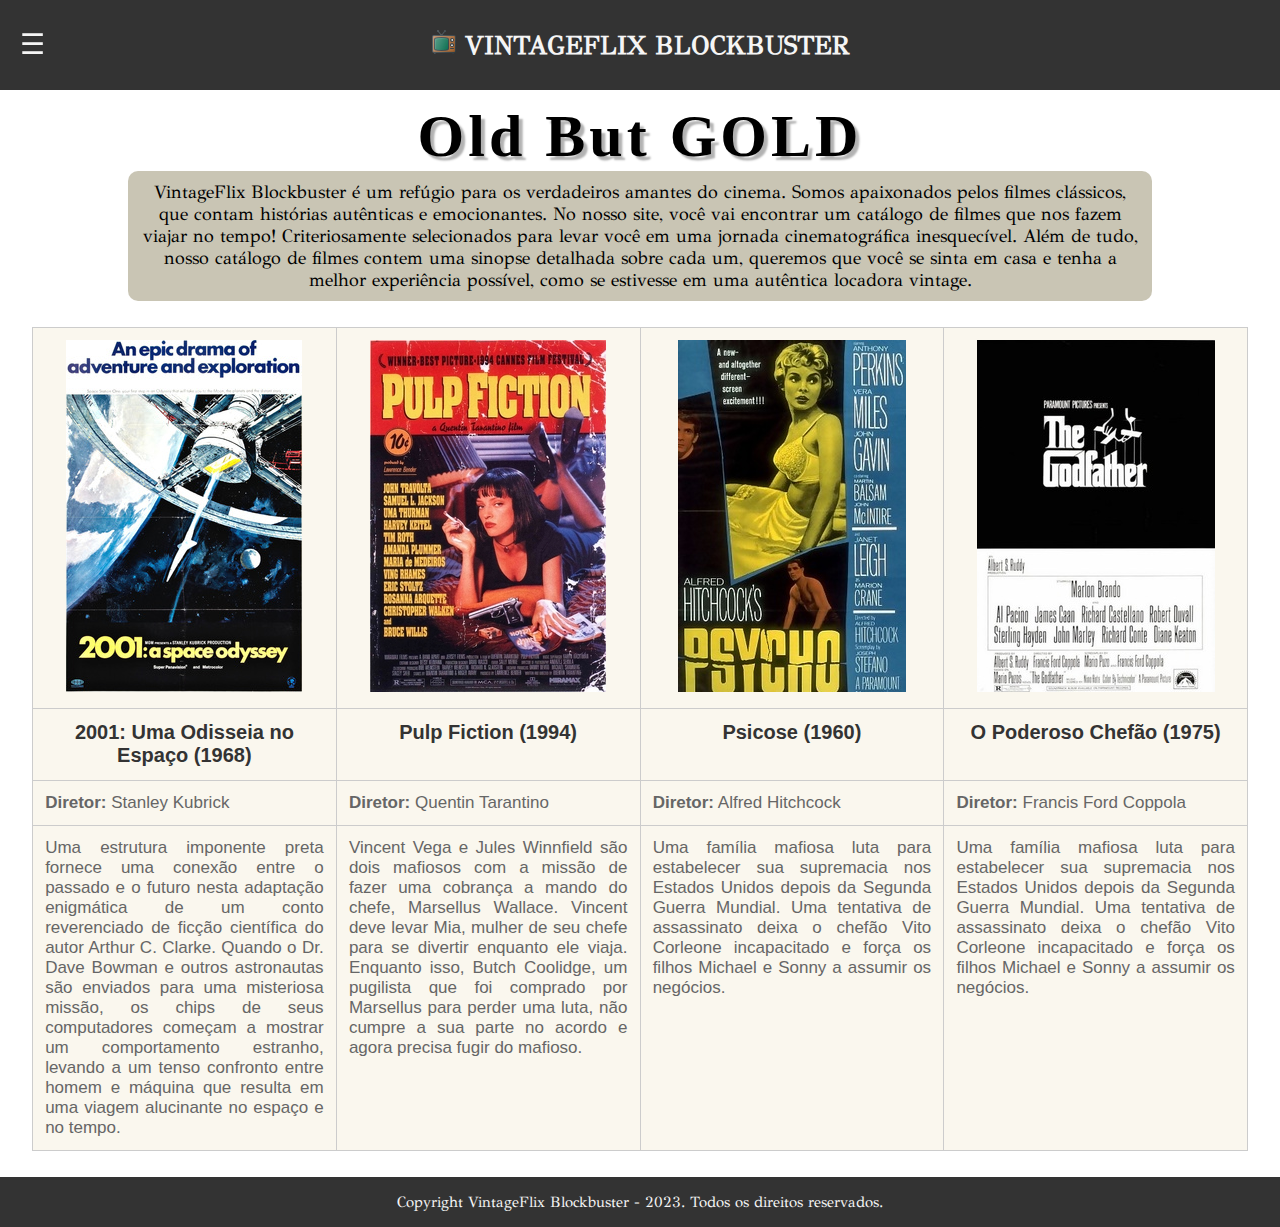
<file: index.html>
<!DOCTYPE html>
<html lang="pt-br">

<head>
    <meta charset="UTF-8">
    <meta name="viewport" content="width=device-width, initial-scale=1.0, maximum-scale=5.0">
    <meta name="keywords" content="VintageFlix Blockbuster, filmes antigos, clássicos do cinema, filmes cult">
    <meta name="description" content="Nosso site possui uma seleção de clássicos do cinema. Com uma interface intuitiva e 
    fácil de usar, você pode descobrir novos títulos, ler sinopses e ver screenshots de interesse dos filmes.">
    <meta name="author" content="Julia Mourão">
    <title>Home - VintageFlix Blockbuster</title>
    <link rel="shortcut icon" type="image/png" href="img/icone-tv.png">
    <link rel="stylesheet" type="text/css" href="style.css">
</head>

<body>
    <header>
        <div class="container-cabecalho">
            <h1>
                <img src="img/icone-tv.png" alt="Imagem de uma TV"> VINTAGEFLIX BLOCKBUSTER
            </h1>

            <label for="menu-toggle" id="menu-icon">&#9776;</label>
            <input type="checkbox" id="menu-toggle">
            <nav id="menu-navegacao">
                <ul>
                    <li class="item-menu"><a href="index.html">Início</a></li>
                    <li class="item-menu"><a href="sobre.html">Sobre o projeto</a></li>
                    <li class="item-menu"><a href="contato.html">Entre em contato</a></li>
                    <li class="item-menu"><a href="galeria.html">Galeria de imagens</a></li>
                </ul>
            </nav>
        </div>
    </header>

    <section class="introducao-site">
        <header>
            <h1 id="titulo-introducao">Old But GOLD</h1>
        </header>
        <p class="texto">
            VintageFlix Blockbuster é um refúgio para os verdadeiros amantes do cinema.
            Somos apaixonados pelos filmes clássicos, que contam histórias autênticas e emocionantes.
            No nosso site, você vai encontrar um catálogo de filmes que nos fazem viajar no tempo!
            Criteriosamente selecionados para levar você em uma jornada cinematográfica inesquecível.
            Além de tudo, nosso catálogo de filmes contem uma sinopse detalhada sobre cada um, queremos que
            você se sinta em casa e tenha a melhor experiência possível, como se estivesse em uma autêntica locadora
            vintage.
        </p>
    </section>

    <table class="container-catalogo">
        <tr>
            <td class="coluna-catalogo">
                <img class="imagem-banner" src="img/2001.jpg" alt="banner do filme 2001: Uma Odisseia no Espaço">
            </td>
            <td class="coluna-catalogo">
                <img class="imagem-banner" src="img/pulp.jpg" alt="banner do filme Pulp Fiction">
            </td>
            <td class="coluna-catalogo">
                <img class="imagem-banner" src="img/psycho.jpg" alt="banner do filme Psicose">
            </td>
            <td class="coluna-catalogo">
                <img class="imagem-banner" src="img/godfather.jpg" alt="banner do filme O Poderoso Chefão">
            </td>
        </tr>
        <tr>
            <td class="coluna-catalogo">
                <h2 class="titulo-filme">2001: Uma Odisseia no Espaço (1968)</h2>
            </td>
            <td class="coluna-catalogo">
                <h2 class="titulo-filme">Pulp Fiction (1994)</h2>
            </td>
            <td class="coluna-catalogo">
                <h2 class="titulo-filme">Psicose (1960)</h2>
            </td>
            <td class="coluna-catalogo">
                <h2 class="titulo-filme">O Poderoso Chefão (1975)</h2>
            </td>
        </tr>
        <tr>
            <td class="coluna-catalogo">
                <p class="informacoes-filme"><b>Diretor:</b> Stanley Kubrick</p>
            </td>
            <td class="coluna-catalogo">
                <p class="informacoes-filme"><b>Diretor:</b> Quentin Tarantino</p>
            </td>
            <td class="coluna-catalogo">
                <p class="informacoes-filme"><b>Diretor:</b> Alfred Hitchcock</p>
            </td>
            <td class="coluna-catalogo">
                <p class="informacoes-filme"><b>Diretor:</b> Francis Ford Coppola</p>
            </td>
        <tr>
            <td class="coluna-catalogo">
                <p class="informacoes-filme">Uma estrutura imponente preta fornece uma conexão entre o passado e o
                    futuro nesta adaptação enigmática de
                    um conto reverenciado de ficção científica do autor Arthur C. Clarke. Quando o Dr. Dave Bowman e
                    outros astronautas
                    são enviados para uma misteriosa missão, os chips de seus computadores começam a mostrar um
                    comportamento estranho,
                    levando a um tenso confronto entre homem e máquina que resulta em uma viagem alucinante no
                    espaço e no tempo.</p>
            </td>
            <td class="coluna-catalogo">
                <p class="informacoes-filme">Vincent Vega e Jules Winnfield são dois mafiosos com a missão de fazer
                    uma cobrança a mando do chefe, Marsellus Wallace.
                    Vincent deve levar Mia, mulher de seu chefe para se divertir enquanto ele viaja. Enquanto isso,
                    Butch Coolidge, um pugilista
                    que foi comprado por Marsellus para perder uma luta, não cumpre a sua parte no acordo e agora
                    precisa fugir do mafioso.</p>
            </td>
            <td class="coluna-catalogo">
                <p class="informacoes-filme">Uma família mafiosa luta para estabelecer sua supremacia nos Estados
                    Unidos depois da Segunda Guerra Mundial. Uma tentativa de
                    assassinato deixa o chefão Vito Corleone incapacitado e força os filhos Michael e Sonny a
                    assumir os negócios.</p>
            </td>
            <td class="coluna-catalogo">
                <p class="informacoes-filme">Uma família mafiosa luta para estabelecer sua supremacia nos Estados
                    Unidos depois da Segunda Guerra Mundial. Uma tentativa de
                    assassinato deixa o chefão Vito Corleone incapacitado e força os filhos Michael e Sonny a
                    assumir os negócios.</p>
            </td>
        </tr>
    </table>

    <footer id="rodape-principal">
        <p>Copyright VintageFlix Blockbuster - 2023. Todos os direitos reservados.</p>
    </footer>

</body>

</html>
</file>
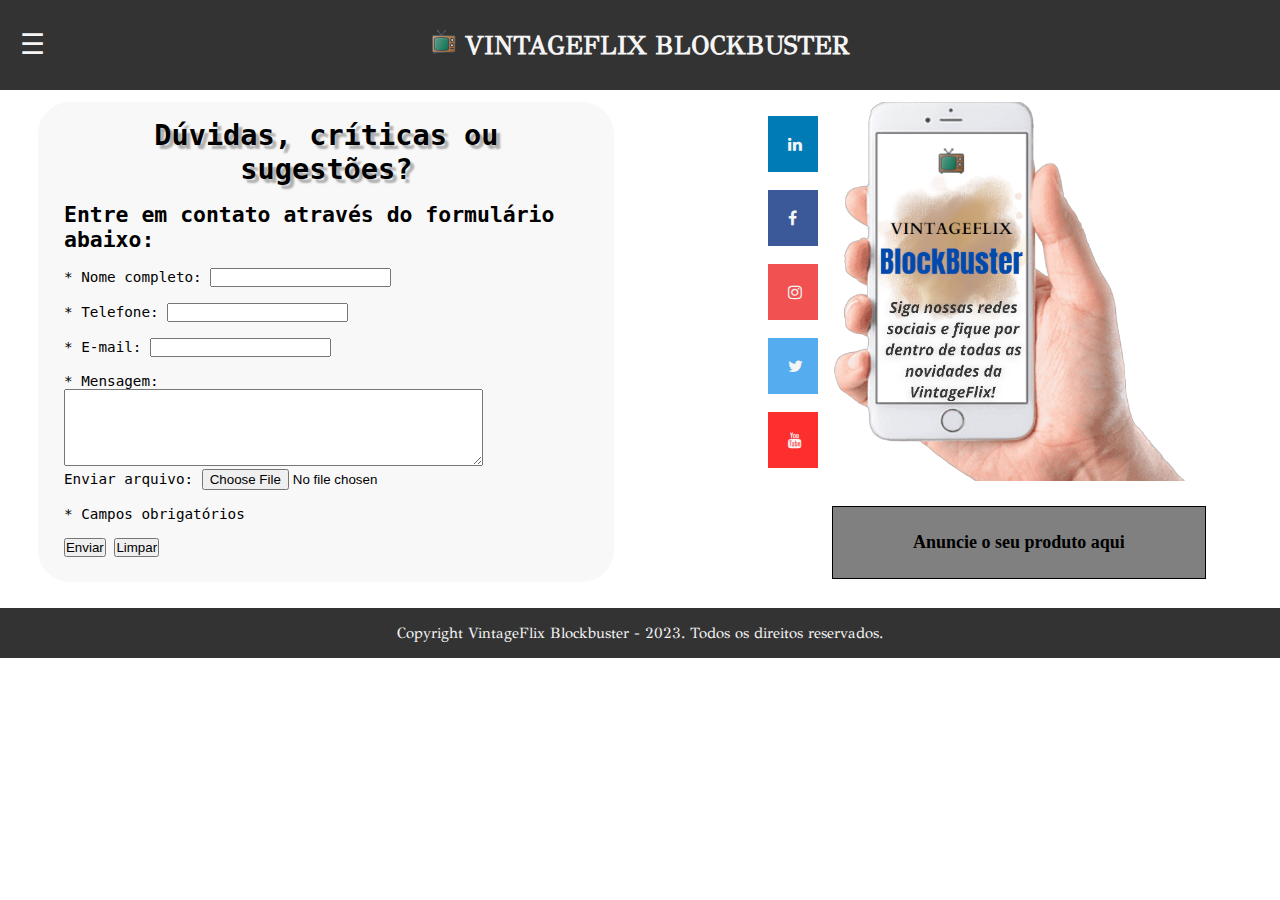
<file: contato.html>
<!DOCTYPE html>
<html lang="pt-br">

<head>
    <meta charset="UTF-8">
    <meta name="viewport" content="width=device-width, initial-scale=1.0, maximum-scale=5.0">
    <meta name="keywords" content="VintageFlix Blockbuster, filmes antigos, clássicos do cinema, filmes cult">
    <meta name="description" content="Nosso site possui uma seleção de clássicos do cinema. Com uma interface intuitiva e 
    fácil de usar, você pode descobrir novos títulos, ler sinopses e ver screenshots de interesse dos filmes.">
    <meta name="author" content="Julia Mourão">
    <title>Entre em contato - VintageFlix Blockbuster</title>
    <link rel="shortcut icon" type="image/png" href="img/icone-tv.png">
    <link rel="stylesheet" type="text/css" href="style.css">
    <link rel="stylesheet" href="https://cdnjs.cloudflare.com/ajax/libs/font-awesome/4.7.0/css/font-awesome.min.css">
</head>

<body>
    <header>
        <div class="container-cabecalho">
            <h1>
                <img src="img/icone-tv.png" alt="Imagem de uma TV"> VINTAGEFLIX BLOCKBUSTER
            </h1>

            <label for="menu-toggle" id="menu-icon">&#9776;</label>
            <input type="checkbox" id="menu-toggle">
            <nav id="menu-navegacao">
                <ul>
                    <li class="item-menu"><a href="index.html">Início</a></li>
                    <li class="item-menu"><a href="sobre.html">Sobre o projeto</a></li>
                    <li class="item-menu"><a href="contato.html">Entre em contato</a></li>
                    <li class="item-menu"><a href="galeria.html">Galeria de imagens</a></li>
                </ul>
            </nav>
        </div>
    </header>

    <div class="container-formulario">
        <form action="mensagem-enviada.html" class="formulario">
            <header>
                <h1 id="titulo-formulario-contato">Dúvidas, críticas ou sugestões?</h1>
                <h2>Entre em contato através do formulário abaixo:</h2>
            </header>
            <br>
            <label for="nomeCompleto">* Nome completo: </label>
            <input type="text" name="nomeCompleto" id="nomeCompleto" required>
            <br><br>

            <label for="telefone">* Telefone: </label>
            <input type="tel" id="telefone" name="telefone" required>
            <br><br>

            <label for="email">* E-mail: </label>
            <input type="email" id="email" name="email" required>
            <br><br>

            <label for="mensagem">* Mensagem: </label>
            <br>
            <textarea id="mensagem" name="mensagem" rows="5" cols="50" required></textarea>
            <br>
            <label for="file">Enviar arquivo: </label>
            <input type="file">
            <br><br>
            <p>* Campos obrigatórios</p>
            <br>
            <button type="submit">Enviar</button>
            <button type="reset">Limpar</button>
        </form>
    </div>

    <div class="container-redes-sociais">
        <div class="icones-redes">
            <a href="https://linkedin.com" target="_blank" class="fa fa-linkedin"></a>
            <br>
            <a href="https://www.facebook.com" target="_blank" class="fa fa-facebook"></a>
            <br>
            <a href="https://www.instagram.com" target="_blank" class="fa fa-instagram"></a>
            <br>
            <a href="https://twitter.com" target="_blank" class="fa fa-twitter"></a>
            <br>
            <a href="https://youtube.com" target="_blank" class="fa fa-youtube"></a>
        </div>
        <img class="imagem-vintagemflix" src="img/vintageflix-social2.png"
            alt="Mão segurando um celular convidando para seguir a VintageFlix nas redes sociais.">
    </div>

    <aside class="anuncio">
        <h2>Anuncie o seu produto aqui</h2>
    </aside>

    <footer id="rodape-principal">
        <p>Copyright VintageFlix Blockbuster - 2023. Todos os direitos reservados.</p>
    </footer>

</body>

</html>
</file>
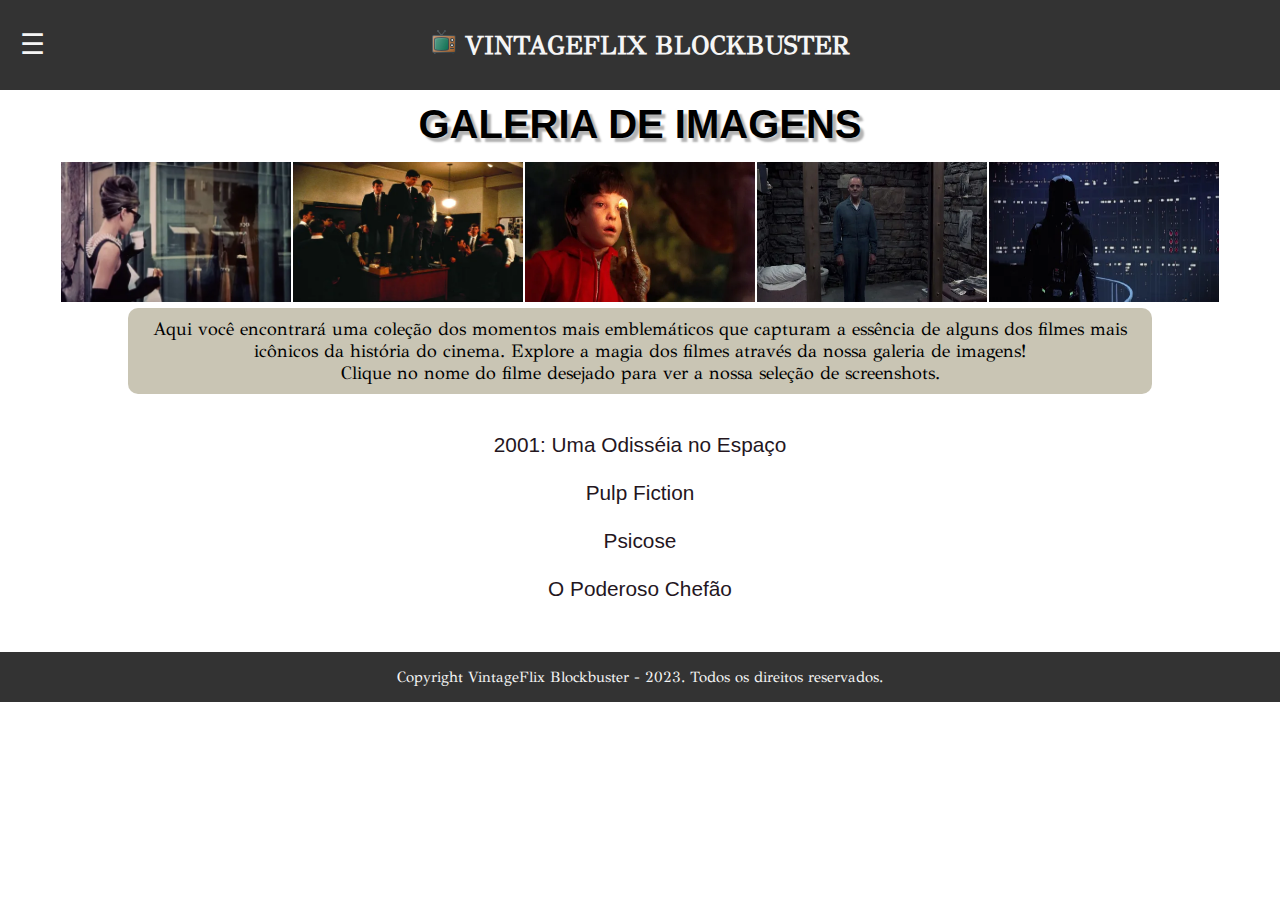
<file: galeria.html>
<!DOCTYPE html>
<html lang="pt-br">

<head>
    <meta charset="UTF-8">
    <meta name="viewport" content="width=device-width, initial-scale=1.0, maximum-scale=5.0">
    <meta name="keywords" content="VintageFlix Blockbuster, filmes antigos, clássicos do cinema, filmes cult">
    <meta name="description" content="Nosso site possui uma seleção de clássicos do cinema. Com uma interface intuitiva e 
    fácil de usar, você pode descobrir novos títulos, ler sinopses e ver screenshots de interesse dos filmes.">
    <meta name="author" content="Julia Mourão">
    <title>Galeria de imagens - VintageFlix Blockbuster</title>
    <link rel="shortcut icon" type="image/png" href="img/icone-tv.png">
    <link rel="stylesheet" type="text/css" href="style.css">
</head>

<body>
    <header>
        <div class="container-cabecalho">
            <h1>
                <img src="img/icone-tv.png" alt="Imagem de uma TV"> VINTAGEFLIX BLOCKBUSTER
            </h1>

            <label for="menu-toggle" id="menu-icon">&#9776;</label>
            <input type="checkbox" id="menu-toggle">
            <nav id="menu-navegacao">
                <ul>
                    <li class="item-menu"><a href="index.html">Início</a></li>
                    <li class="item-menu"><a href="sobre.html">Sobre o projeto</a></li>
                    <li class="item-menu"><a href="contato.html">Entre em contato</a></li>
                    <li class="item-menu"><a href="galeria.html">Galeria de imagens</a></li>
                </ul>
            </nav>
        </div>
    </header>

    <section>
        <header>
            <h2 id="titulo-galeria">GALERIA DE IMAGENS</h2>
        </header>
        <div class="tabela-imagens">
            <table>
                <tr>
                    <td><img class="tabela-imagem" src="img/tabela-imagens/Breakfast-at-Tiffanys.webp" alt="Cena do filme Bonequinha de Luxo"></td>
                    <td><img class="tabela-imagem" src="img/tabela-imagens/Dead-Poets-Society.webp" alt="Cena do filme Sociedade dos Poetas Mortos"></td>
                    <td><img class="tabela-imagem" src="img/tabela-imagens/E.T-movie-e1550779088382.webp" alt="Cena do filme E.T.: O Extraterrestre"></td>
                    <td><img class="tabela-imagem" src="img/tabela-imagens/Silence-of-the-Lambs.webp" alt="Cena do filme O Silêncio dos Inocentes"></td>
                    <td><img class="tabela-imagem" src="img/tabela-imagens/Star-Wars-V.webp" alt="Cena do filme Star Wars V"></td>
                </tr>
            </table>
        </div>
        <div class="texto">
            <p>
                Aqui você encontrará uma coleção dos momentos mais emblemáticos que capturam a essência de alguns dos filmes mais
                icônicos da história do cinema. Explore a magia dos filmes através da nossa galeria de imagens!
            </p>
            <p>
                Clique no nome do filme desejado para ver a nossa seleção de screenshots.
            </p>
        </div>
    </section>

    <section class="lista-galeria">
        <ul>
            <li>
                <a href="pagina-filmes/2001.html">2001: Uma Odisséia no Espaço</a>
            </li>
            <br>
            <li>
                <a href="pagina-filmes/pulp.html">Pulp Fiction</a>
            </li>
            <br>
            <li>
                <a href="pagina-filmes/psicose.html">Psicose</a>
            </li>
            <br>
            <li>
                <a href="pagina-filmes/godfather.html">O Poderoso Chefão</a>
            </li>
        </ul>           
    </section>

    <footer id="rodape-principal">
        <p>Copyright VintageFlix Blockbuster - 2023. Todos os direitos reservados.</p>
    </footer>

</body>

</html>
</file>
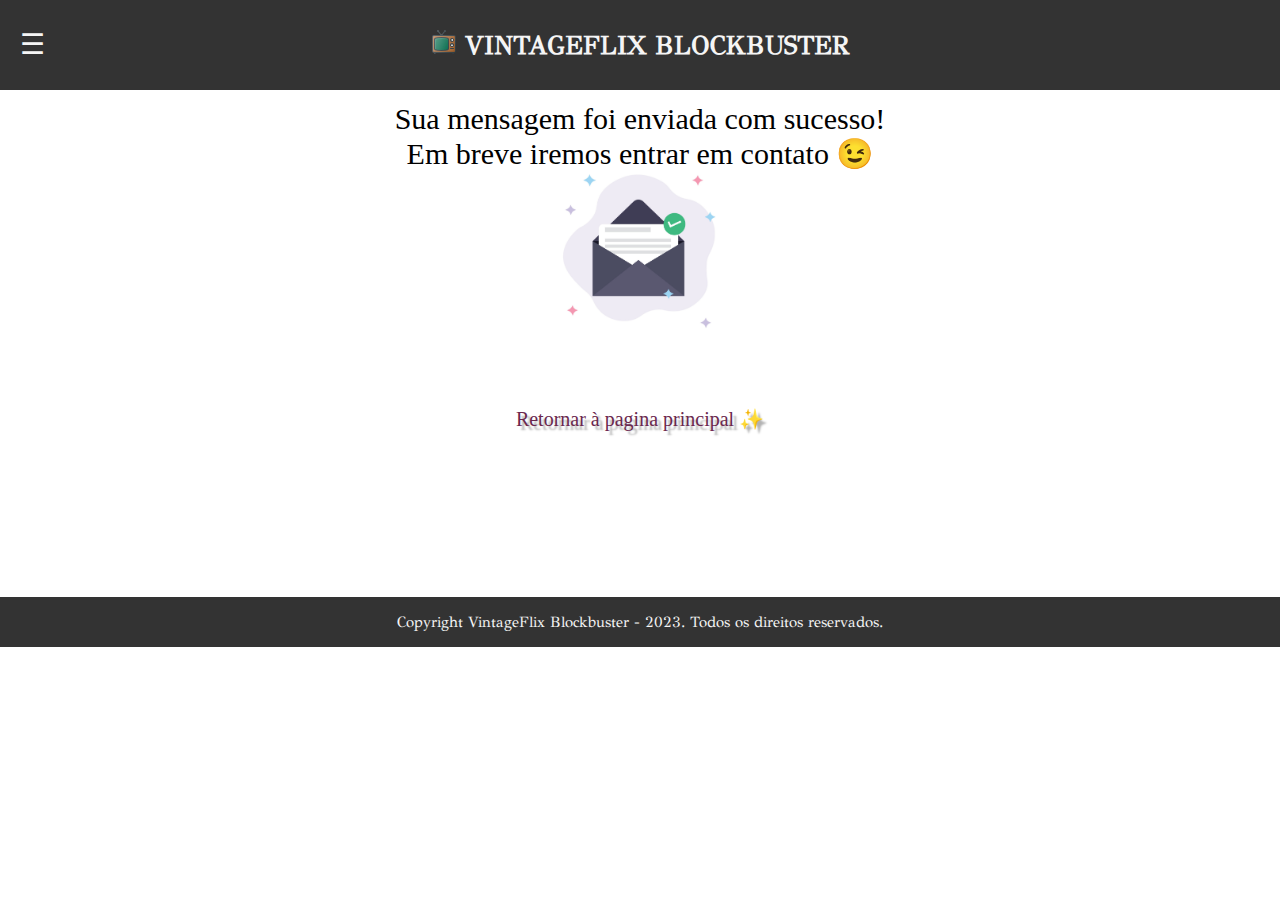
<file: mensagem-enviada.html>
<!DOCTYPE html>
<html lang="pt-br">

<head>
    <meta charset="UTF-8">
    <meta name="viewport" content="width=device-width, initial-scale=1.0, maximum-scale=5.0">
    <meta name="keywords" content="VintageFlix Blockbuster, filmes antigos, clássicos do cinema, filmes cult">
    <meta name="description" content="Nosso site possui uma seleção de clássicos do cinema. Com uma interface intuitiva e 
    fácil de usar, você pode descobrir novos títulos, ler sinopses e ver screenshots de interesse dos filmes.">
    <meta name="author" content="Julia Mourão">
    <title>Mensagem enviada - VintageFlix Blockbuster</title>
    <link rel="shortcut icon" type="image/png" href="img/icone-tv.png">
    <link rel="stylesheet" type="text/css" href="style.css">
</head>

<body>
    <header>
        <div class="container-cabecalho">
            <h1>
                <img src="img/icone-tv.png" alt="Imagem de uma TV"> VINTAGEFLIX BLOCKBUSTER
            </h1>

            <label for="menu-toggle" id="menu-icon">&#9776;</label>
            <input type="checkbox" id="menu-toggle">
            <nav id="menu-navegacao">
                <ul>
                    <li class="item-menu"><a href="index.html">Início</a></li>
                    <li class="item-menu"><a href="sobre.html">Sobre o projeto</a></li>
                    <li class="item-menu"><a href="contato.html">Entre em contato</a></li>
                    <li class="item-menu"><a href="galeria.html">Galeria de imagens</a></li>
                </ul>
            </nav>
        </div>
    </header>

    <div class="container-mensagem-enviada">
        <p>Sua mensagem foi enviada com sucesso!</p>
        <p>Em breve iremos entrar em contato 😉</p>
        <img src="img/msg-sent.jpg" alt="Imagem de uma carta" width="25%">
    </div>

    <div class="retornar">
        <a href="index.html">Retornar à pagina principal ✨</a>
    </div>
    
    <footer id="rodape-principal">
        <p>Copyright VintageFlix Blockbuster - 2023. Todos os direitos reservados.</p>
    </footer>
    
</body>
</html>
</file>
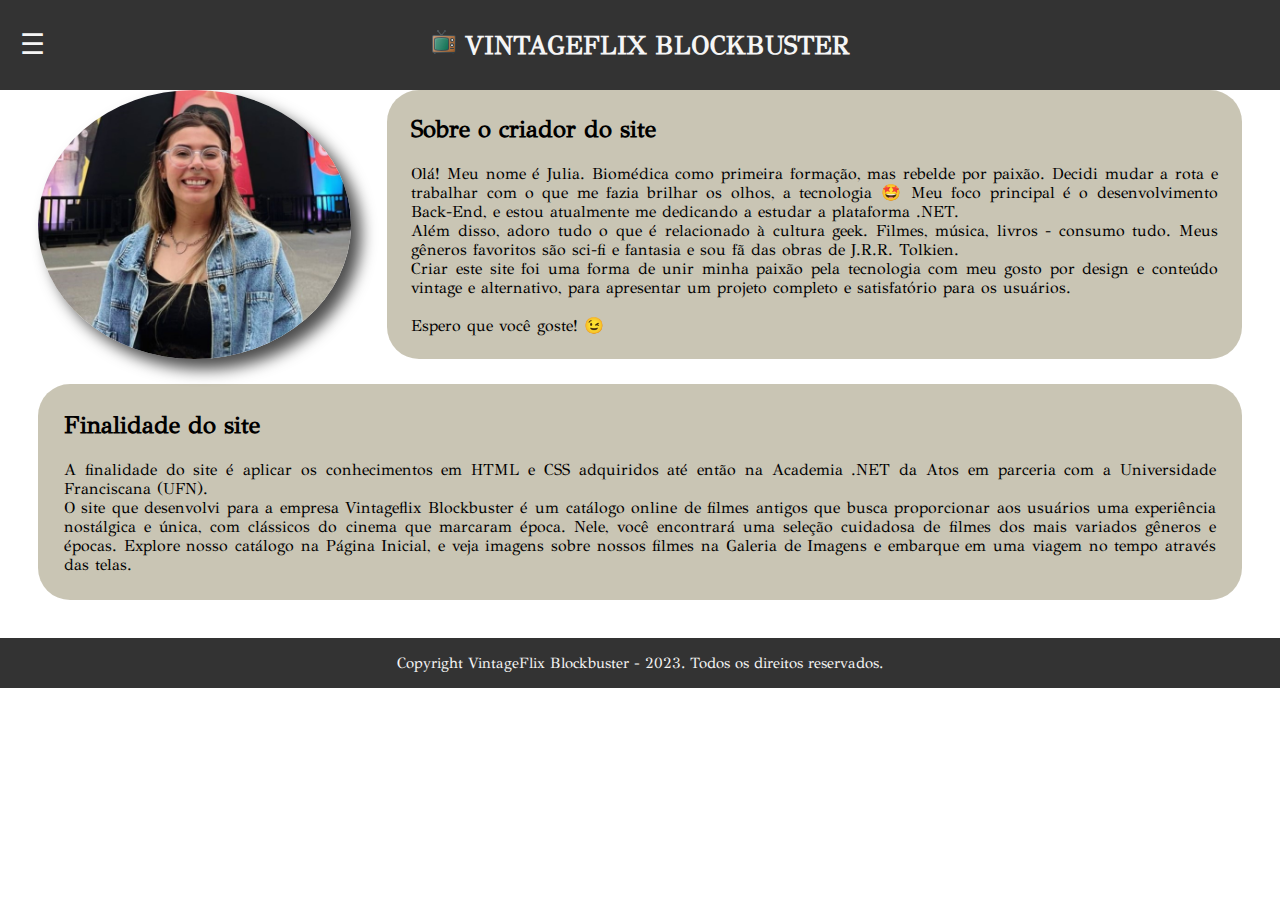
<file: sobre.html>
<!DOCTYPE html>
<html lang="pt-br">

<head>
    <meta charset="UTF-8">
    <meta name="viewport" content="width=device-width, initial-scale=1.0, maximum-scale=5.0">
    <meta name="keywords" content="VintageFlix Blockbuster, filmes antigos, clássicos do cinema, filmes cult">
    <meta name="description" content="Nosso site possui uma seleção de clássicos do cinema. Com uma interface intuitiva e 
    fácil de usar, você pode descobrir novos títulos, ler sinopses e ver screenshots de interesse dos filmes.">
    <meta name="author" content="Julia Mourão">
    <title>Sobre o Projeto - VintageFlix Blockbuster</title>
    <link rel="shortcut icon" type="image/png" href="img/icone-tv.png">
    <link rel="stylesheet" type="text/css" href="style.css">
</head>

<body>
    <header>
        <div class="container-cabecalho">
            <h1>
                <img src="img/icone-tv.png" alt="Imagem de uma TV"> VINTAGEFLIX BLOCKBUSTER
            </h1>

            <label for="menu-toggle" id="menu-icon">&#9776;</label>
            <input type="checkbox" id="menu-toggle">
            <nav id="menu-navegacao">
                <ul>
                    <li class="item-menu"><a href="index.html">Início</a></li>
                    <li class="item-menu"><a href="sobre.html">Sobre o projeto</a></li>
                    <li class="item-menu"><a href="contato.html">Entre em contato</a></li>
                    <li class="item-menu"><a href="galeria.html">Galeria de imagens</a></li>
                </ul>
            </nav>
        </div>
    </header>
      
    <section class="container-criador">
        <img id="criadora-imagem" src="img/criadora.jpg" alt="Julia, a criadora do Website" width="678px" height="582px">
        <div class="sobre-criador">
            <header>
                <h2>Sobre o criador do site</h2>
            </header>
            <br>
            <p>
                Olá! Meu nome é Julia. Biomédica como primeira formação, mas rebelde por paixão. Decidi mudar a rota e 
                trabalhar com o que me fazia brilhar os olhos, a tecnologia 🤩 Meu foco principal é o desenvolvimento
                Back-End, e estou atualmente me dedicando a estudar a plataforma .NET.
            </p>
            <p>
                Além disso, adoro tudo o que é relacionado à cultura geek. Filmes, música, livros - consumo tudo.
                Meus gêneros favoritos são sci-fi e fantasia e sou fã das obras de J.R.R. Tolkien.
            </p>
            <p>
                Criar este site foi uma forma de unir minha paixão pela tecnologia com meu gosto por design e conteúdo 
                vintage e alternativo, para apresentar um projeto completo e satisfatório para os usuários.
            </p>
            <br>
            <p>
                Espero que você goste! 😉
            </p>
        </div>
    </section>

    <section class="container-finalidade-site">
        <header>
            <h2>Finalidade do site</h2>
        </header>
        <br>
        <p>
            A finalidade do site é aplicar os conhecimentos em HTML e CSS adquiridos até então na Academia .NET da Atos em parceria 
            com a Universidade Franciscana (UFN).
        </p>
        <p>
            O site que desenvolvi para a empresa Vintageflix Blockbuster é um catálogo online de filmes antigos que busca proporcionar 
            aos usuários uma experiência nostálgica e única, com clássicos do cinema que marcaram época. Nele, você encontrará uma seleção 
            cuidadosa de filmes dos mais variados gêneros e épocas. Explore nosso catálogo na Página Inicial, e veja imagens sobre nossos
            filmes na Galeria de Imagens e embarque em uma viagem no tempo através das telas.
        </p>
    </section>
    
    <footer id="rodape-principal">
        <p>Copyright VintageFlix Blockbuster - 2023. Todos os direitos reservados.</p>
    </footer>

    </body>
</html>
</file>
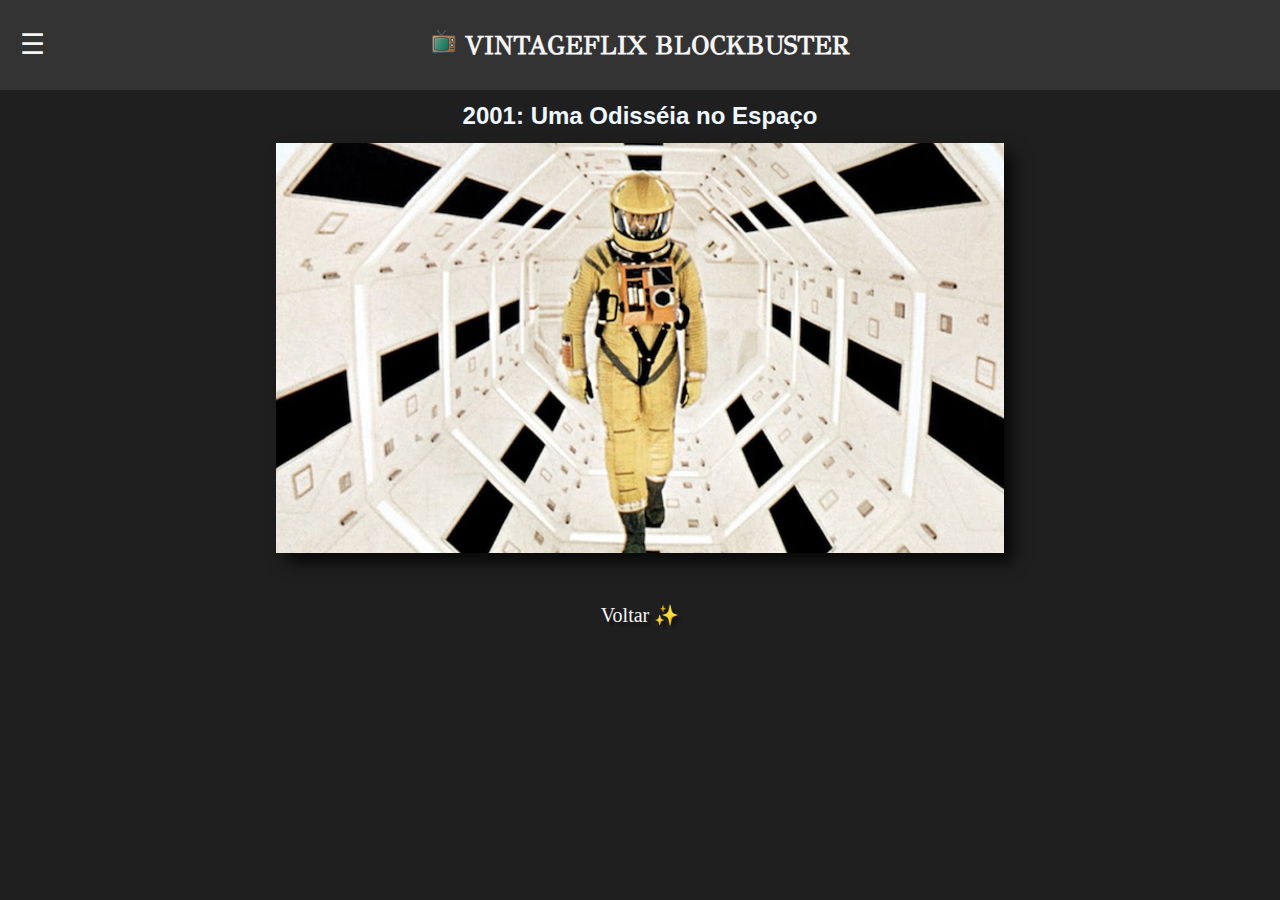
<file: pagina-filmes/2001.html>
<!DOCTYPE html>
<html lang="pt-br" class="pagina-filme">

<head>
    <meta charset="UTF-8">
    <meta name="viewport" content="width=device-width, initial-scale=1.0, maximum-scale=5.0">
    <meta name="keywords" content="VintageFlix Blockbuster, filmes antigos, clássicos do cinema, filmes cult">
    <meta name="description" content="Nosso site possui uma seleção de clássicos do cinema. Com uma interface intuitiva e 
    fácil de usar, você pode descobrir novos títulos, ler sinopses e ver screenshots de interesse dos filmes.">
    <meta name="author" content="Julia Mourão">
    <title>2001: Uma Odisséia no Espaço - VintageFlix Blockbuster</title>
    <link rel="shortcut icon" type="image/png" href="../img/icone-tv.png">
    <link rel="stylesheet" type="text/css" href="../style.css">
</head>

<body class="pagina-filme">
    <header>
        <div class="container-cabecalho">
            <h1>
                <img src="../img/icone-tv.png" alt="Imagem de uma TV"> VINTAGEFLIX BLOCKBUSTER
            </h1>

            <label for="menu-toggle" id="menu-icon">&#9776;</label>
            <input type="checkbox" id="menu-toggle">
            <nav id="menu-navegacao">
                <ul>
                    <li class="item-menu"><a href="../index.html">Início</a></li>
                    <li class="item-menu"><a href="../sobre.html">Sobre o projeto</a></li>
                    <li class="item-menu"><a href="../contato.html">Entre em contato</a></li>
                    <li class="item-menu"><a href="../galeria.html">Galeria de imagens</a></li>
                </ul>
            </nav>
        </div>
    </header>

    <h1 id="nome-filme">2001: Uma Odisséia no Espaço</h1>

    <div class="carrosel">
        <ul>
            <li>
                <img src="../img/2001/2001-uma-odisseia-no-espaço.jpg" alt="Cena 1 do filme 2001: Uma Odisséia no Espaço">
            </li>
            <li>
                <img src="../img/2001/i378685.jpg" alt="Cena 2 do filme 2001: Uma Odisséia no Espaço">
            </li>
            <li>
                <img src="../img/2001/2001-discovery.jpg" alt="Cena 3 do filme 2001: Uma Odisséia no Espaço">
            </li>
            <li>
                <img src="../img/2001/spoZUN4X1KiOc5S0plOyGAXLNtb.webp"
                    alt="Cena 4 do filme 2001: Uma Odisséia no Espaço">
            </li>
            <li>
                <img src="../img/2001/2001-a-space-odyssey.jpg" alt="Cena 5 do filme 2001: Uma Odisséia no Espaço">
            </li>
        </ul>
    </div>

    <div class="voltar">
        <a href="../galeria.html">Voltar ✨</a>
    </div>

</body>

</html>
</file>
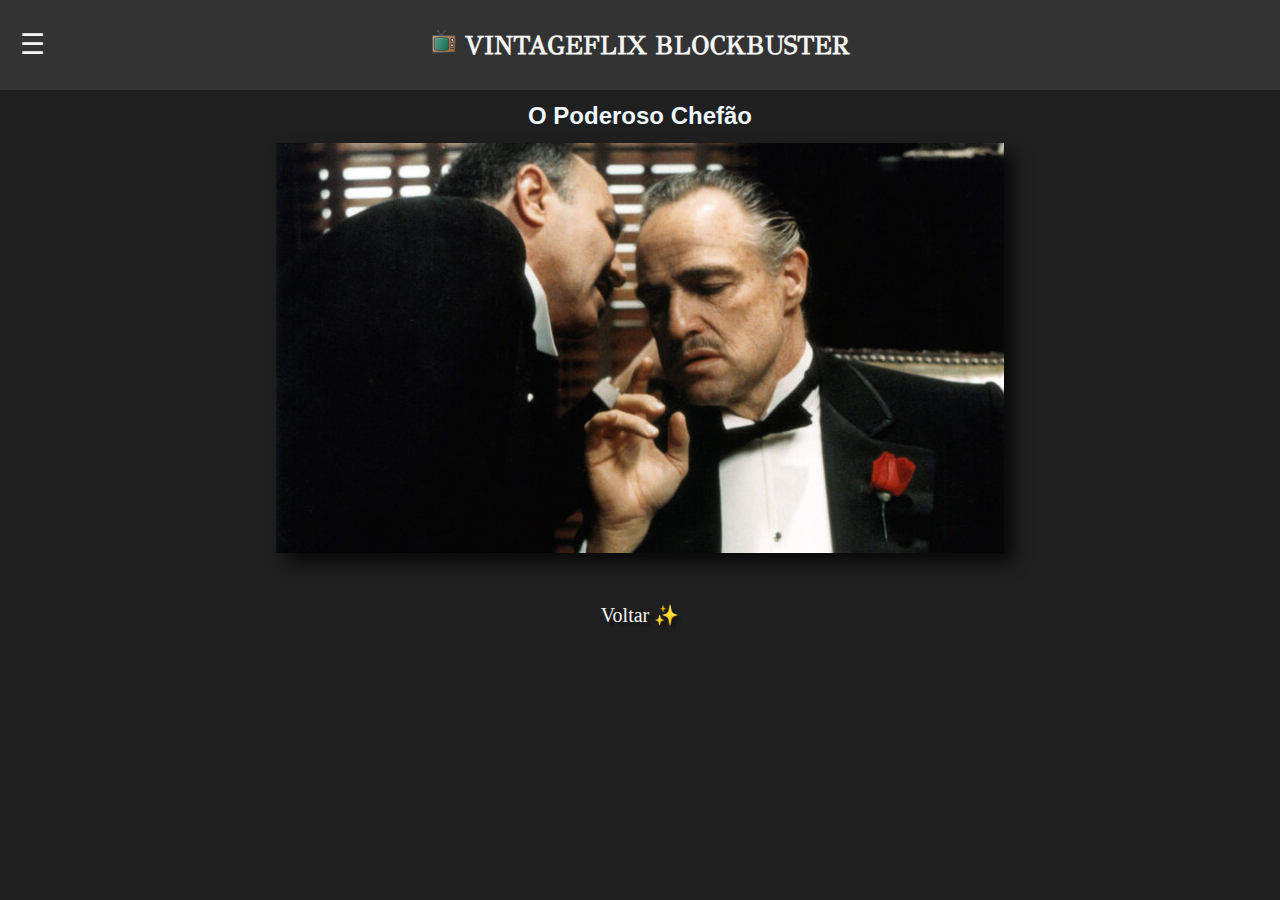
<file: pagina-filmes/godfather.html>
<!DOCTYPE html>
<html lang="pt-br" class="pagina-filme">

<head>
    <meta charset="UTF-8">
    <meta name="viewport" content="width=device-width, initial-scale=1.0, maximum-scale=5.0">
    <meta name="keywords" content="VintageFlix Blockbuster, filmes antigos, clássicos do cinema, filmes cult">
    <meta name="description" content="Nosso site possui uma seleção de clássicos do cinema. Com uma interface intuitiva e 
    fácil de usar, você pode descobrir novos títulos, ler sinopses e ver screenshots de interesse dos filmes.">
    <meta name="author" content="Julia Mourão">
    <title>O Poderoso Chefão - VintageFlix Blockbuster</title>
    <link rel="shortcut icon" type="image/png" href="../img/icone-tv.png">
    <link rel="stylesheet" type="text/css" href="../style.css">
</head>

<body class="pagina-filme">
    <header>
        <div class="container-cabecalho">
            <h1>
                <img src="../img/icone-tv.png" alt="Imagem de uma TV"> VINTAGEFLIX BLOCKBUSTER
            </h1>

            <label for="menu-toggle" id="menu-icon">&#9776;</label>
            <input type="checkbox" id="menu-toggle">
            <nav id="menu-navegacao">
                <ul>
                    <li class="item-menu"><a href="../index.html">Início</a></li>
                    <li class="item-menu"><a href="../sobre.html">Sobre o projeto</a></li>
                    <li class="item-menu"><a href="../contato.html">Entre em contato</a></li>
                    <li class="item-menu"><a href="../galeria.html">Galeria de imagens</a></li>
                </ul>
            </nav>
        </div>
    </header>

    <h1 id="nome-filme">O Poderoso Chefão</h1>

    <div class="carrosel">
        <ul>
            <li>
                <img src="../img/godfather/hero-image-the-godfather-gettyim.jpg" alt="Cena 1 do filme O Poderoso Chefão">
            </li>
            <li>
                <img src="../img/godfather/06f8967a4b00f8ed7a82ed1303ef2959.jpg" alt="Cena 2 do filme O Poderoso Chefão">
            </li>
            <li>
                <img src="../img/godfather/Godfather-Part-II.webp" alt="Cena 3 do filme O Poderoso Chefão">
            </li>
            <li>
                <img src="../img/godfather/The-Godfather-Part-II-HEADER-1.webp" alt="Cena 4 do filme O Poderoso Chefão">
            </li>
            <li>
                <img src="../img/godfather/american-actors-marlon-brando-an.jpg" alt="Cena 5 do filme O Poderoso Chefão">
            </li>
        </ul>
    </div>

    <div class="voltar">
        <a href="../galeria.html">Voltar ✨</a>
    </div>

</body>

</html>
</file>
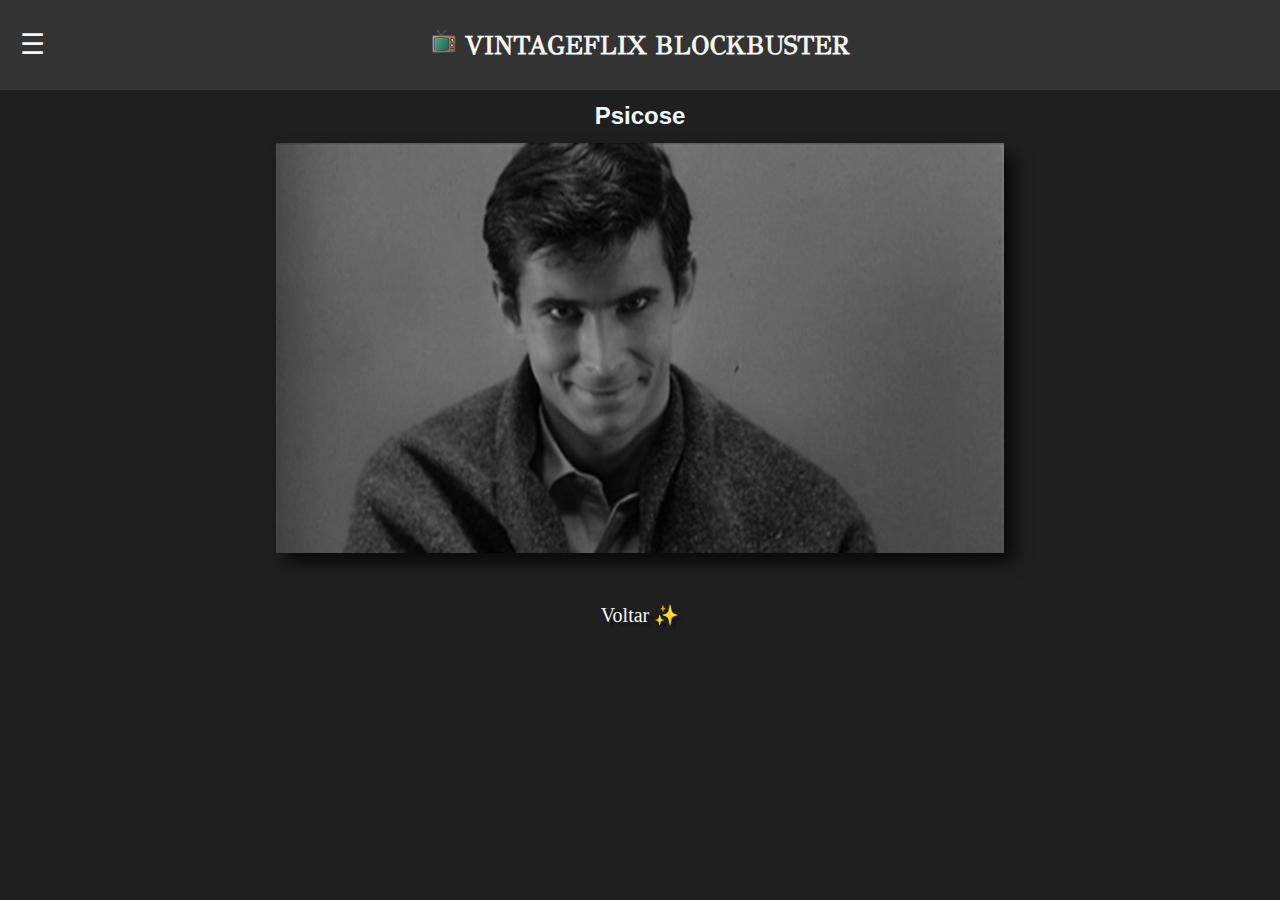
<file: pagina-filmes/psicose.html>
<!DOCTYPE html>
<html lang="pt-br" class="pagina-filme">

<head>
    <meta charset="UTF-8">
    <meta name="viewport" content="width=device-width, initial-scale=1.0, maximum-scale=5.0">
    <meta name="keywords" content="VintageFlix Blockbuster, filmes antigos, clássicos do cinema, filmes cult">
    <meta name="description" content="Nosso site possui uma seleção de clássicos do cinema. Com uma interface intuitiva e 
    fácil de usar, você pode descobrir novos títulos, ler sinopses e ver screenshots de interesse dos filmes.">
    <meta name="author" content="Julia Mourão">
    <title>Psicose - VintageFlix Blockbuster</title>
    <link rel="shortcut icon" type="image/png" href="../img/icone-tv.png">
    <link rel="stylesheet" type="text/css" href="../style.css">
</head>

<body class="pagina-filme">
    <header>
        <div class="container-cabecalho">
            <h1>
                <img src="../img/icone-tv.png" alt="Imagem de uma TV"> VINTAGEFLIX BLOCKBUSTER
            </h1>

            <label for="menu-toggle" id="menu-icon">&#9776;</label>
            <input type="checkbox" id="menu-toggle">
            <nav id="menu-navegacao">
                <ul>
                    <li class="item-menu"><a href="../index.html">Início</a></li>
                    <li class="item-menu"><a href="../sobre.html">Sobre o projeto</a></li>
                    <li class="item-menu"><a href="../contato.html">Entre em contato</a></li>
                    <li class="item-menu"><a href="../galeria.html">Galeria de imagens</a></li>
                </ul>
            </nav>
        </div>
    </header>

    <h1 id="nome-filme">Psicose</h1>

    <div class="carrosel">
        <ul>
            <li>
                <img src="../img/psycho/65 (568).jpg" alt="Cena 1 do filme Psicose">
            </li>
            <li>
                <img src="../img/psycho/image.webp" alt="Cena 2 do filme Psicose">
            </li>
            <li>
                <img src="../img/psycho/21715_6.jpg" alt="Cena 3 do filme Psicose">
            </li>
            <li>
                <img src="../img/psycho/3168_19.jpg" alt="Cena 4 do filme Psicose">
            </li>
            <li>
                <img src="../img/psycho/Psycho-1960.mkv_snapshot_00.47.4.jpg" alt="Cena 5 do filme Psicose">
            </li>
        </ul>
    </div>

    <div class="voltar">
        <a href="../galeria.html">Voltar ✨</a>
    </div>

</body>

</html>
</file>
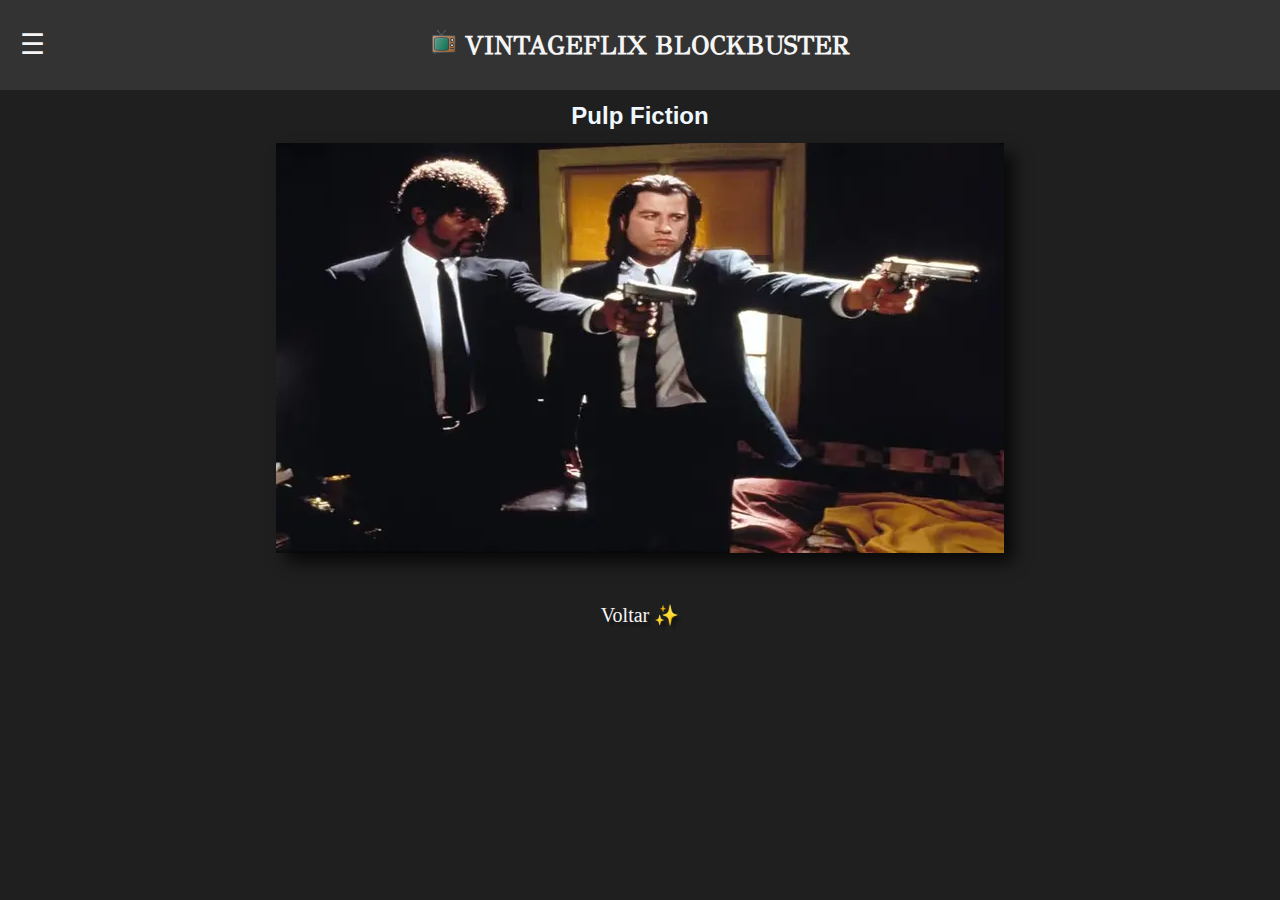
<file: pagina-filmes/pulp.html>
<!DOCTYPE html>
<html lang="pt-br" class="pagina-filme">

<head>
    <meta charset="UTF-8">
    <meta name="viewport" content="width=device-width, initial-scale=1.0, maximum-scale=5.0">
    <meta name="keywords" content="VintageFlix Blockbuster, filmes antigos, clássicos do cinema, filmes cult">
    <meta name="description" content="Nosso site possui uma seleção de clássicos do cinema. Com uma interface intuitiva e 
    fácil de usar, você pode descobrir novos títulos, ler sinopses e ver screenshots de interesse dos filmes.">
    <meta name="author" content="Julia Mourão">
    <title>Pulp Fiction - VintageFlix Blockbuster</title>
    <link rel="shortcut icon" type="image/png" href="../img/icone-tv.png">
    <link rel="stylesheet" type="text/css" href="../style.css">
</head>

<body class="pagina-filme">
    <header>
        <div class="container-cabecalho">
            <h1>
                <img src="../img/icone-tv.png" alt="Imagem de uma TV"> VINTAGEFLIX BLOCKBUSTER
            </h1>

            <label for="menu-toggle" id="menu-icon">&#9776;</label>
            <input type="checkbox" id="menu-toggle">
            <nav id="menu-navegacao">
                <ul>
                    <li class="item-menu"><a href="../index.html">Início</a></li>
                    <li class="item-menu"><a href="../sobre.html">Sobre o projeto</a></li>
                    <li class="item-menu"><a href="../contato.html">Entre em contato</a></li>
                    <li class="item-menu"><a href="../galeria.html">Galeria de imagens</a></li>
                </ul>
            </nav>
        </div>
    </header>

    <h1 id="nome-filme">Pulp Fiction</h1>

    <div class="carrosel">
        <ul>
            <li>
                <img src="../img/pulp/pulp-fiction.webp" alt="Cena 1 do filme Pulp Fiction">
            </li>
            <li>
                <img src="../img/pulp/pulp-fiction-dance_612.jpg" alt="Cena 2 do filme Pulp Fiction">
            </li>
            <li>
                <img src="../img/pulp/pulp-fiction-5-imdb_4_800x450.jpg" alt="Cena 3 do filme Pulp Fiction">
            </li>
            <li>
                <img src="../img/pulp/pulp-fiction-6-imdb_4_800x450.jpg" alt="Cena 4 do filme Pulp Fiction">
            </li>
            <li>
                <img src="../img/pulp/pulp-fiction-3-imdb_5_700x394.jpg" alt="Cena 5 do filme Pulp Fiction">
            </li>
        </ul>
    </div>

    <div class="voltar">
        <a href="../galeria.html">Voltar ✨</a>
    </div>

</body>

</html>
</file>
<file: style.css>
/*Importando fontes do Google Fonts*/
@font-face {
    font-family: 'Didot';
    src: url('fonts/Didot-Regular.ttf');
}

/*Reset do box-sizing*/
* {
    margin: 0;
    padding: 0;
    box-sizing: border-box;
}

/*adicionando a cor do background para todo o site*/
html, body {
    background-color:rgb(255, 255, 255);
    font-display:initial;
}

/*estilização do cabeçalho do site*/
.container-cabecalho {
    display: flex;
    margin: 0 auto;
    padding: 0 2%;
    position: fixed; /*fixado na parte superior*/
    top: 0%; /*posição na parte superior*/
    width: 100%; /*largura do cabeçalho*/
    height: 10%; /*tamanho do cabeçalho*/
    justify-content: center; /* centraliza horizontalmente (eixo principal)*/
    align-items: center; /* centraliza verticalmente (eixo transversal)*/
    color:whitesmoke; /*cor da fonte*/
    font-family: 'Didot', sans-serif;
    font-size: 13px;
    background-color:#333;
}

/*classes e id's do menu suspenso*/
#menu-icon {
    position: fixed;
    left: 20px;
    align-items: center;
    font-size: 28px;
    cursor: pointer;
    color: whitesmoke;
}

#menu-toggle { /*oculta o checkbox do menu */
    display: none; 
}

#menu-toggle:checked + #menu-navegacao { /*exibe o menu suspenso*/
    display: block;
    position: fixed;
    top: 65px;
    left: 0;  
    width: 20%;
    height: 30%;
    background-color:#333;
    text-align: center;
    border-radius: 0 0 8% 0;
    opacity: 85%;
}

#menu-navegacao { /*esconde os itens do menu dentro do botão*/
    display: none;
}

#menu-navegacao ul {
    list-style: none; /*tira o bullet points do menu*/
}

.item-menu {
    margin: 10px 0;
    padding: 1%;
    display: block;
    font-size: 24px;
    font-weight: bold;
    text-decoration: none;
    font-family: 'Gill Sans', 'Gill Sans MT', Calibri, 'Trebuchet MS', sans-serif;
}

.item-menu:hover { /*altera a cor do background do item quando o mouse passa sobre ele*/
    background-color:rgb(16, 15, 15) !important;
    padding: 5px;
}

/*altera a cor do link não visitado*/
a:link {
    color: whitesmoke;
    text-decoration: none;
} 

/*altera a cor do link visitado*/
a:visited {
    color: whitesmoke;
    text-decoration: none;
}

/*classes e id's da página principal*/
.introducao-site {
    display: flex;
    flex-direction: column;
    color: black;
    text-align: center;
    margin-top: 8%;
}

#titulo-introducao {
    font-family:fantasy ;
    letter-spacing: 4px;
    font-size: 60px;
    text-shadow: 4px 4px 2px rgba(0, 0, 0, 0.3);
}

.texto {
    width: 80%; /*tamanho do box da introdução do site*/
    margin: 0 auto; /* centraliza horizontalmente */
    font-family: 'Didot', sans-serif;
    font-size: 110%;
    text-align: center;
    background-color: rgba(178, 172, 148, 0.7); /* Define a cor de fundo com 70% de opacidade */
    border-radius: 10px;
    padding: 10px;
}

/*classes da tabela do catalogo de filmes*/
.container-catalogo {
    display: flex;
    flex-direction: column;
    width: 95%;
    border-collapse: collapse; /*combina as bordas da tabela que se encontram em uma*/
    margin: 2% auto;
    background-color:rgb(250, 247, 238);
}

.coluna-catalogo {
    vertical-align: top;
    text-align: center;
    padding: 1%;
    border: 1px solid #ccc;
    width: 25%;
}

.imagem-banner { /*mantém a imagem dentro da tabela mantendo a proporção da imagem*/
    max-width: 100%; 
    height: auto;
}

.titulo-filme {
    font-size: 20px;
    color: #333;
    font-family: 'Gill Sans', 'Gill Sans MT', Calibri, 'Trebuchet MS', sans-serif;
}

.informacoes-filme { /*propriedades do diretor e da sinopse do filme*/
    font-size: 17px;
    text-align:justify;
    color: #666;
    font-family: 'Gill Sans', 'Gill Sans MT', Calibri, 'Trebuchet MS', sans-serif;
}

/*classes e id's da página sobre o projeto*/
.container-criador {
    display: flex;
    margin: 7% 3% 2% 3%;
}

#criadora-imagem {
    float: left;
    border-radius: 50%;
    max-width: 26%; 
    height: auto;
    margin-right: 3%;
    box-shadow: 10px 10px 15px rgba(0, 0, 0, 0.7);
}

.sobre-criador {
    text-align: justify;
    font-size: 100%;
    font-display: swap;
    font-family: 'Didot', sans-serif;
    background-color:  rgba(178, 172, 148, 0.7);
    border-radius: 2rem;
    padding: 2%;
}

.container-finalidade-site {
    text-align: justify;
    background-color:  rgba(178, 172, 148, 0.7);
    border-radius: 2rem;
    padding: 2%;
    margin: 0 3% 3% 3%;
    font-display: swap;
    font-family: 'Didot', sans-serif;
}

/*classes e id's da página contato*/
.container-formulario {
    float: left;
    display: flex;
    width: 45%;
    padding: 0 2% 2% 2%;
    margin: 0 12% 2% 3%;
    background-color: rgb(248, 248, 248);
    border-radius: 2rem;
    font-family: monospace;
    font-size: 110%;
}

.formulario {
   width: 100%; /*mantém o formulário dentro do container*/
}

#titulo-formulario-contato {
    text-align: center;
    color: black;
    text-shadow: 4px 4px 2px rgba(0, 0, 0, 0.3);
    padding: 3%;
}

.container-redes-sociais {
    display: flex;
    width:35%;
    margin: 8% 0 0 0;
}

.icones-redes {
    display: flex;
    flex-direction: column;
    margin: 3% 3% 0 0;
}

.imagem-vintagemflix {
    width: 80%;
}

.anuncio {
    display: inline-block;
    padding: 25px 80px;
    border: 1px solid black;
    margin: 2% 0 1% 5%;
    font-size: 12px;
    background-color: gray;
}

/*estilização dos ícones font awesome */
.fa {
    padding: 20px;
    font-size: 30px;
    width: 50px;
    text-decoration: none;
    color: white;
}
.fa:hover {
    opacity: 0.7;
}
.fa-linkedin {
    background: #007bb5;
}
.fa-facebook {
    background: #3B5998;
}  
.fa-twitter {
    background: #55ACEE;
}
.fa-instagram {
    background: rgb(241, 81, 81);
}
.fa-youtube {
    background: #fd2e2e;
}

/*classes da mensagem enviada*/
.container-mensagem-enviada {
    display: flex;
    flex-direction: column;
    width: 50%;
    font-size: 30px;
    align-items: center;
    margin: 8% auto;
    margin-bottom: 6%;
}

.retornar {
    display: flex;
    justify-content: center;
    font-size: 20px;
    font-family: fantasy;
    text-shadow: 4px 4px 2px rgba(0, 0, 0, 0.3);
    margin-bottom: 13%;
}

.retornar a:link, .retornar a:visited { /*muda a cor apenas do link retornar*/
    color: rgb(107, 40, 78);
}

/*classes e id's da galeria de imagens*/
#titulo-galeria {
    display: flex;
    margin: 8% 0 1%;
    justify-content: center;
    text-shadow: 4px 4px 2px rgba(0, 0, 0, 0.3);
    font-family:'Gill Sans', 'Gill Sans MT', Calibri, 'Trebuchet MS', sans-serif;
    font-size: 250%;
}

.tabela-imagens {
    display: flex;
    justify-content: center;
}

.tabela-imagem{
    width: 230px;
    height: 140px;
}

.lista-galeria{
    display: flex;
    margin: 3% 0 4%;
    justify-content: center;
    text-align: center;
    font-family: Impact, Haettenschweiler, 'Arial Narrow Bold', sans-serif;
    font-size: 130%;
}

.lista-galeria ul {
    list-style: none;
}

.lista-galeria a:link, .lista-galeria a:visited {
    color: rgb(36, 22, 30);
}

/*estilização da página dos filmes*/
.pagina-filme {
    background-color: rgb(31, 31, 31);
}

#nome-filme {
    display: flex;
    justify-content: center;
    color: aliceblue;
    font-family:'Gill Sans', 'Gill Sans MT', Calibri, 'Trebuchet MS', sans-serif;
    font-size: 150%;
    margin-top: 8%;
}
.carrosel {
    width: 728px;
    height: 410px;
    overflow: hidden;
    margin: 50px auto;
    margin-top: 1%;
    box-shadow: 10px 10px 15px rgba(0, 0, 0, 0.7);
}

.carrosel ul {
    display: flex;
    width: 3640px;
    height: 410px;
    list-style: none;
    width: auto;
}

.carrosel li {
    position: relative;
    animation: slide 15s infinite ease-out;
}

@keyframes slide {
    0% {left: 0px;}
    10% {left: 0px;}
    20% {left: -728px;}
    30% {left: -728px;}
    40% {left: -1456px;}
    50% {left: -1456px;}
    60% {left: -2184px;}
    70% {left: -2184px;}
    80% {left: -2912px;}
    90% {left: -2912px;}
    100% {left: 0px;}
}

.voltar {
    display: flex;
    align-items: center;
    justify-content: center;
    font-size: 20px;
    font-family: fantasy;
    text-shadow: 4px 4px 2px rgba(0, 0, 0, 0.3);
}

/*rodapé principal das páginas*/
#rodape-principal{
    display: flex;
    bottom: 0;
    height: 50px;
    width: 100%;
    background-color:#333;
    color: whitesmoke;
    font-family: 'Didot', sans-serif;
    font-size: 15px;
    justify-content: center; /* centraliza horizontalmente */
    align-items: center; /* centraliza verticalmente */
}
</file>
